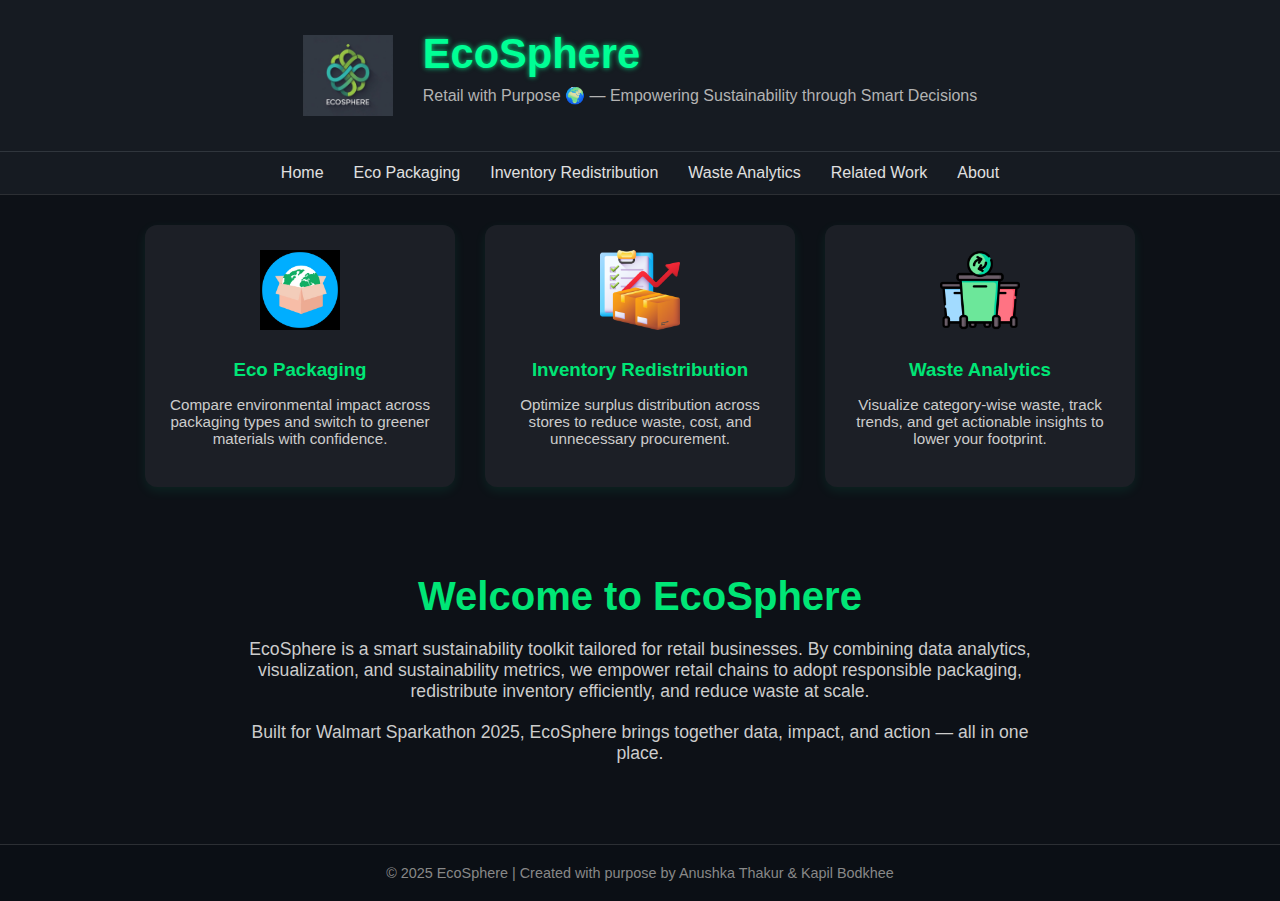
<file: EcoSphere/index.html>
<!DOCTYPE html>
<html lang="en">
<head>
  <meta charset="UTF-8" />
  <meta name="viewport" content="width=device-width, initial-scale=1.0"/>
  <title>EcoSphere | Sustainability in Retail</title>
  <link rel="stylesheet" href="css/style.css" />
</head>
<body>

  <!-- HEADER -->
  <header class="main-header">
    <div class="header-content">
      <img src="assets/ecosphere_logo.png" alt="EcoSphere Logo" class="logo-img" />
      <div class="title-container">
        <h1 class="glow">EcoSphere</h1>
        <p class="tagline">Retail with Purpose 🌍 — Empowering Sustainability through Smart Decisions</p>
      </div>
    </div>
  </header>

  <!-- NAVBAR -->
  <nav class="navbar">
    <ul>
      <li><a href="index.html">Home</a></li>
      <li><a href="eco_packaging.html">Eco Packaging</a></li>
      <li><a href="inventory_redistribution.html">Inventory Redistribution</a></li>
      <li><a href="waste_analytics.html">Waste Analytics</a></li>
      <li><a href="related_work.html">Related Work</a></li>
      <li><a href="about.html">About</a></li>
    </ul>
  </nav>

  <!-- FEATURES -->
  <section class="features">
    <div class="feature-card">
      <img src="assets/eco_packaging.png" alt="Eco Packaging Icon" />
      <h3>Eco Packaging</h3>
      <p>Compare environmental impact across packaging types and switch to greener materials with confidence.</p>
    </div>

    <div class="feature-card">
      <img src="assets/inventory.png" alt="Inventory Icon" />
      <h3>Inventory Redistribution</h3>
      <p>Optimize surplus distribution across stores to reduce waste, cost, and unnecessary procurement.</p>
    </div>

    <div class="feature-card">
      <img src="assets/waste.png" alt="Waste Icon" />
      <h3>Waste Analytics</h3>
      <p>Visualize category-wise waste, track trends, and get actionable insights to lower your footprint.</p>
    </div>
  </section>

  <!-- CTA SECTION -->
  <section class="content-section">
    <h1>Welcome to EcoSphere</h1>
    <p>
      EcoSphere is a smart sustainability toolkit tailored for retail businesses. By combining data analytics,
      visualization, and sustainability metrics, we empower retail chains to adopt responsible packaging,
      redistribute inventory efficiently, and reduce waste at scale.
    </p>
    <p>
      Built for Walmart Sparkathon 2025, EcoSphere brings together data, impact, and action — all in one place.
    </p>
  </section>

  <!-- FOOTER -->
  <footer class="footer">
    &copy; 2025 EcoSphere | Created with purpose by Anushka Thakur & Kapil Bodkhee
  </footer>

</body>
</html>
</file>
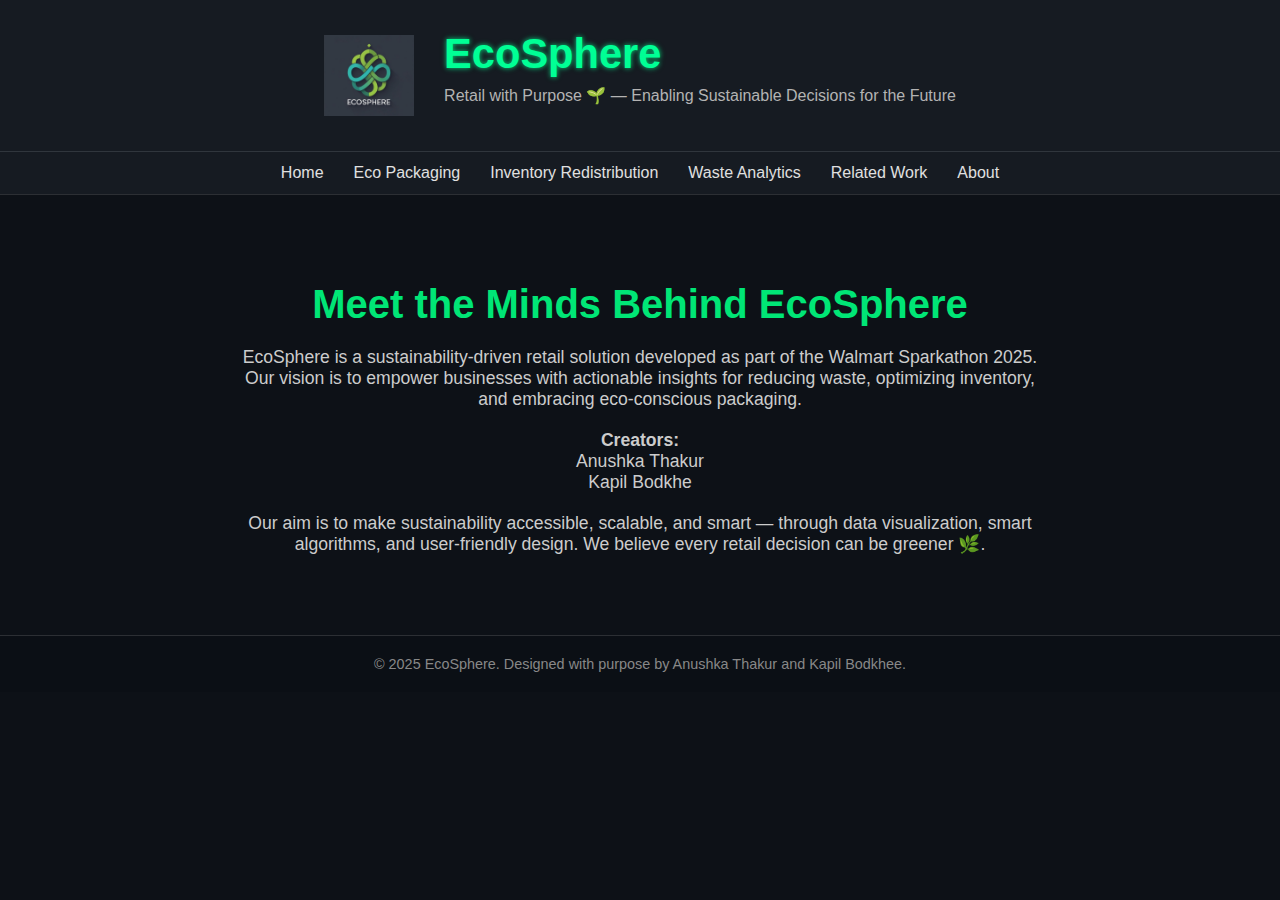
<file: EcoSphere/about.html>
<!DOCTYPE html>
<html lang="en">
<head>
  <meta charset="UTF-8" />
  <meta name="viewport" content="width=device-width, initial-scale=1.0"/>
  <title>About Us | EcoSphere</title>
  <link rel="stylesheet" href="css/style.css" />
</head>
<body>

  <!-- HEADER -->
  <header class="main-header">
    <div class="header-content">
      <img src="assets/ecosphere_logo.png" alt="EcoSphere Logo" class="logo-img" />
      <div class="title-container">
        <h1 class="glow">EcoSphere</h1>
        <p class="tagline">Retail with Purpose 🌱 — Enabling Sustainable Decisions for the Future</p>
      </div>
    </div>
  </header>

  <!-- NAVBAR -->
  <nav class="navbar">
    <ul>
      <li><a href="index.html">Home</a></li>
      <li><a href="eco_packaging.html">Eco Packaging</a></li>
      <li><a href="inventory_redistribution.html">Inventory Redistribution</a></li>
      <li><a href="waste_analytics.html">Waste Analytics</a></li>
      <li><a href="related_work.html">Related Work</a></li>
      <li><a href="about.html">About</a></li>
    </ul>
  </nav>

  <!-- ABOUT SECTION -->
  <section class="content-section">
    <h1>Meet the Minds Behind EcoSphere</h1>
    <p>
      EcoSphere is a sustainability-driven retail solution developed as part of the Walmart Sparkathon 2025.
      Our vision is to empower businesses with actionable insights for reducing waste, optimizing inventory,
      and embracing eco-conscious packaging.
    </p>
    <p>
      <strong>Creators:</strong><br/>
      <span style="font-size: 1.1rem;">Anushka Thakur</span><br/>
      <span style="font-size: 1.1rem;">Kapil Bodkhe</span>
    </p>
    <p>
      Our aim is to make sustainability accessible, scalable, and smart — through data visualization,
      smart algorithms, and user-friendly design. We believe every retail decision can be greener 🌿.
    </p>
  </section>

  <!-- FOOTER -->
  <footer class="footer">
    &copy; 2025 EcoSphere. Designed with purpose by Anushka Thakur and Kapil Bodkhee.
  </footer>

</body>
</html>
</file>
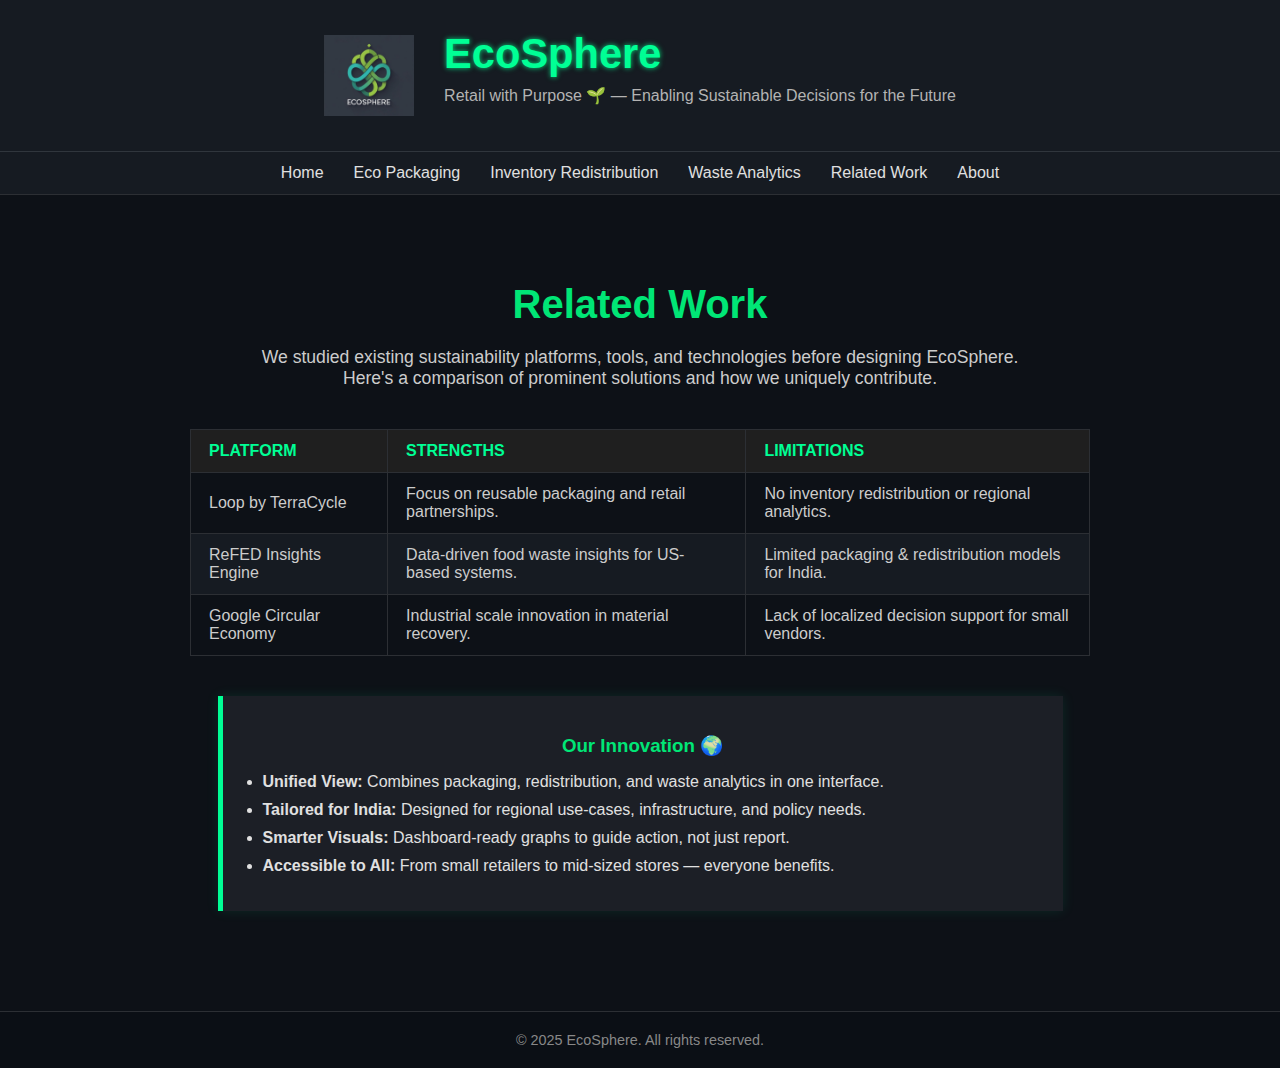
<file: EcoSphere/related_work.html>
<!DOCTYPE html>
<html lang="en">
<head>
  <meta charset="UTF-8" />
  <meta name="viewport" content="width=device-width, initial-scale=1.0"/>
  <title>Related Work - EcoSphere</title>
  <link rel="stylesheet" href="css/style.css" />
  <style>
    .comparison-table {
      margin: 40px auto;
      border-collapse: collapse;
      width: 90%;
      max-width: 900px;
      font-size: 1rem;
      color: #ccc;
      border: 1px solid #2c2f34;
    }

    .comparison-table th, .comparison-table td {
      border: 1px solid #2c2f34;
      padding: 12px 18px;
      text-align: left;
    }

    .comparison-table th {
      background-color: #1f1f1f;
      color: #00ff95;
      text-transform: uppercase;
    }

    .comparison-table tr:nth-child(even) {
      background-color: #161b22;
    }

    .highlight-box {
      background-color: #1c1f26;
      border-left: 5px solid #00ff95;
      padding: 20px;
      margin: 40px auto;
      max-width: 800px;
      box-shadow: 0 0 12px rgba(0, 255, 170, 0.1);
    }

    .highlight-box h3 {
      color: #00e676;
      margin-bottom: 10px;
    }

    .highlight-box ul {
      text-align: left;
      padding-left: 20px;
    }

    .highlight-box ul li {
      margin-bottom: 10px;
    }
  </style>
</head>
<body>
  <header class="main-header">
    <div class="header-content">
      <img src="assets/ecosphere_logo.png" alt="EcoSphere Logo" class="logo-img" />
      <div class="title-container">
        <h1 class="glow">EcoSphere</h1>
        <p class="tagline">Retail with Purpose 🌱 — Enabling Sustainable Decisions for the Future</p>
      </div>
    </div>
  </header>

  <nav class="navbar">
    <ul>
      <li><a href="index.html">Home</a></li>
      <li><a href="eco_packaging.html">Eco Packaging</a></li>
      <li><a href="inventory_redistribution.html">Inventory Redistribution</a></li>
      <li><a href="waste_analytics.html">Waste Analytics</a></li>
      <li><a href="related_work.html">Related Work</a></li>
      <li><a href="about.html">About</a></li>
    </ul>
  </nav>

  <section class="content-section">
    <h1>Related Work</h1>
    <p>We studied existing sustainability platforms, tools, and technologies before designing EcoSphere. Here's a comparison of prominent solutions and how we uniquely contribute.</p>

    <table class="comparison-table">
      <thead>
        <tr>
          <th>Platform</th>
          <th>Strengths</th>
          <th>Limitations</th>
        </tr>
      </thead>
      <tbody>
        <tr>
          <td>Loop by TerraCycle</td>
          <td>Focus on reusable packaging and retail partnerships.</td>
          <td>No inventory redistribution or regional analytics.</td>
        </tr>
        <tr>
          <td>ReFED Insights Engine</td>
          <td>Data-driven food waste insights for US-based systems.</td>
          <td>Limited packaging & redistribution models for India.</td>
        </tr>
        <tr>
          <td>Google Circular Economy</td>
          <td>Industrial scale innovation in material recovery.</td>
          <td>Lack of localized decision support for small vendors.</td>
        </tr>
      </tbody>
    </table>

    <div class="highlight-box">
      <h3>Our Innovation 🌍</h3>
      <ul>
        <li><strong>Unified View:</strong> Combines packaging, redistribution, and waste analytics in one interface.</li>
        <li><strong>Tailored for India:</strong> Designed for regional use-cases, infrastructure, and policy needs.</li>
        <li><strong>Smarter Visuals:</strong> Dashboard-ready graphs to guide action, not just report.</li>
        <li><strong>Accessible to All:</strong> From small retailers to mid-sized stores — everyone benefits.</li>
      </ul>
    </div>
  </section>

  <footer class="footer">
    © 2025 EcoSphere. All rights reserved.
  </footer>
</body>
</html>
</file>
<file: EcoSphere/css/style.css>
/* GLOBAL STYLES */
body {
  margin: 0;
  font-family: 'Segoe UI', sans-serif;
  background-color: #0d1117;
  color: #e0e0e0;
}

/* HEADER */
.main-header {
  background-color: #161b22;
  padding: 30px 20px;
  border-bottom: 1px solid #30363d;
}

.header-content {
  display: flex;
  align-items: center;
  justify-content: center;
  gap: 30px;
  flex-wrap: wrap;
}

.logo-img {
  width: 90px;
}

.title-container {
  text-align: left;
}

.glow {
  font-size: 2.6rem;
  font-weight: 600;
  color: #00ff95;
  text-shadow: 0 0 4px #00ff9588, 0 0 6px #00ff9566;
  margin: 0;

 
}


.tagline {
  margin-top: 8px;
  font-size: 1rem;
  color: #b3b3b3;
}

/* NAVBAR */
.navbar {
  background-color: #161b22;
  border-bottom: 1px solid #2c2f34;
  padding: 12px 0;
}

.navbar ul {
  display: flex;
  justify-content: center;
  list-style-type: none;
  margin: 0;
  padding: 0;
  gap: 30px;
}

.navbar li a {
  text-decoration: none;
  color: #e0e0e0;
  font-weight: 500;
  transition: color 0.3s ease;
}

.navbar li a:hover,
.navbar li a.active {
  color: #00ff95;
  border-bottom: 2px solid #00ff95;
  padding-bottom: 4px;
}

/* CONTENT SECTIONS */
.content-section {
  padding: 60px 40px;
  text-align: center;
}

.content-section h1 {
  font-size: 2.5rem;
  color: #00e676;
  margin-bottom: 20px;
}

.content-section h2 {
  font-size: 1.8rem;
  color: #00c8aa;
  margin: 40px 0 20px;
}

.content-section p {
  font-size: 1.1rem;
  max-width: 800px;
  margin: 0 auto 20px;
  color: #ccc;
}

/* FEATURE CARDS (Used in Home & Related Work) */
.features,
.comparison-section {
  display: flex;
  justify-content: center;
  flex-wrap: wrap;
  gap: 30px;
  margin-top: 30px;
}

.feature-card {
  background-color: #1c1f26;
  padding: 25px;
  border-radius: 12px;
  width: 260px;
  text-align: center;
  transition: transform 0.3s ease, box-shadow 0.3s ease;
  box-shadow: 0 4px 12px rgba(0, 255, 170, 0.08);
}

.feature-card:hover {
  transform: translateY(-5px);
  box-shadow: 0 8px 20px rgba(0, 255, 170, 0.2);
}

.feature-card img {
  width: 80px;
  margin-bottom: 15px;
}

.feature-card h3 {
  color: #00e676;
  margin: 10px 0 5px;
}

.feature-card p {
  color: #ccc;
  font-size: 0.95rem;
}

/* FOOTER */
.footer {
  text-align: center;
  padding: 20px;
  background-color: #0b0f15;
  color: #888;
  font-size: 0.9rem;
  border-top: 1px solid #2c2f34;
}

/* CHART CANVAS (For Waste Analytics) */
canvas {
  max-width: 100%;
  height: auto;
  margin: 50px auto;
  display: block;
}

/* SECTION IMAGE (If used) */
.section-img {
  margin-top: 30px;
  max-width: 380px ;
  border-radius: 10px;
  box-shadow: 0 0 12px rgba(0, 255, 170, 0.2);
}

/* RESPONSIVE TWEAKS */
@media screen and (max-width: 768px) {
  .feature-card,
  .comparison-section .feature-card {
    width: 90%;
  }

  .header-content {
    flex-direction: column;
  }

  .navbar ul {
    flex-direction: column;
    gap: 10px;
  }
}

.chart-container {
  width: 100%;
  max-width: 900px;
  margin: 0 auto;
  padding: 40px 20px;
}

.about-list {
  list-style: none;
  padding: 0;
  max-width: 600px;
  margin: 0 auto;
  text-align: left;
}

.about-list li {
  font-size: 1.1rem;
  color: #b3ffec;
  margin: 10px 0;
  padding-left: 1em;
  position: relative;
}

.about-list li::before {
  content: '✔️';
  position: absolute;
  left: 0;
  color: #00e676;
}
</file>
